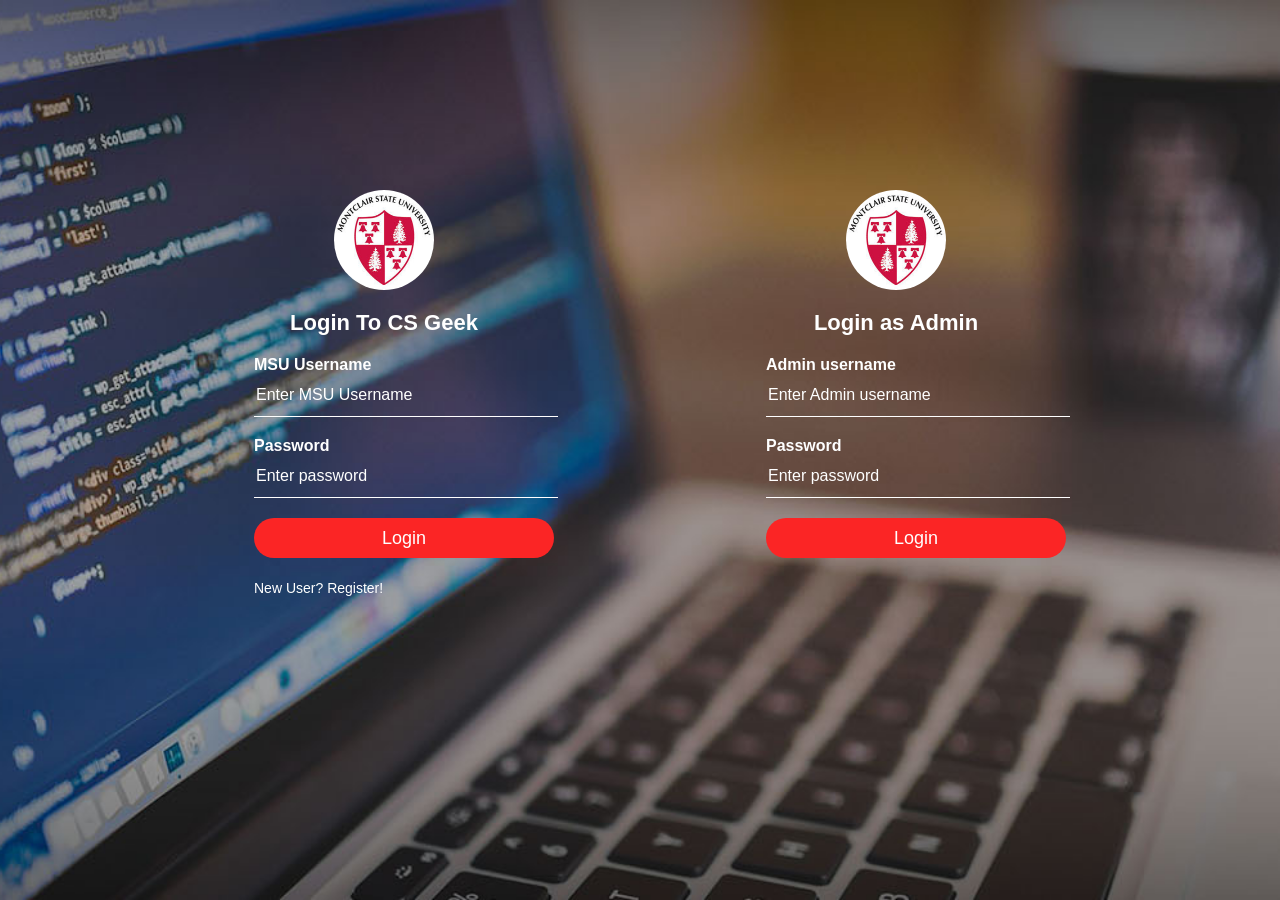
<file: index.html>
<!DOCTYPE html>
<html>
    <head>
        <title>CS Geek Login</title>
        <link rel = "stylesheet" type= "text/css" href = "styleLogin.css">
    <body>
        <div class = "loginbox">
            <img src = "avatar.jpg" class = "avatar">
                <h1>Login To CS Geek</h1>
                <form action = "loginPHP.php" method = post>
                    <p>MSU Username</p>
                    <input type = "text" name = "username" placeholder = "Enter MSU Username" required><br>
                    <p>Password</p>
                    <input type = "password" name = "password" placeholder = "Enter password" required><br>
                            <input type="submit" value="Login">
                    <a href = "register.html">New User? Register!</a>
                </form>
        </div>
        
        <div class = "admin">
                <img src = "a.jpg" class = "avatar">
            <h1>Login as Admin</h1>
            <form action = "loginAdmin.php" method = post>
                <p>Admin username</p>
                <input type = "text" name = "username" placeholder = "Enter Admin username" required><br>
                <p>Password</p>
                <input type = "password" name = "password" placeholder = "Enter password" required><br>
                        <input type="submit" value="Login">
            </form>
        </div>
    </body>
    </head>
</html
</file>
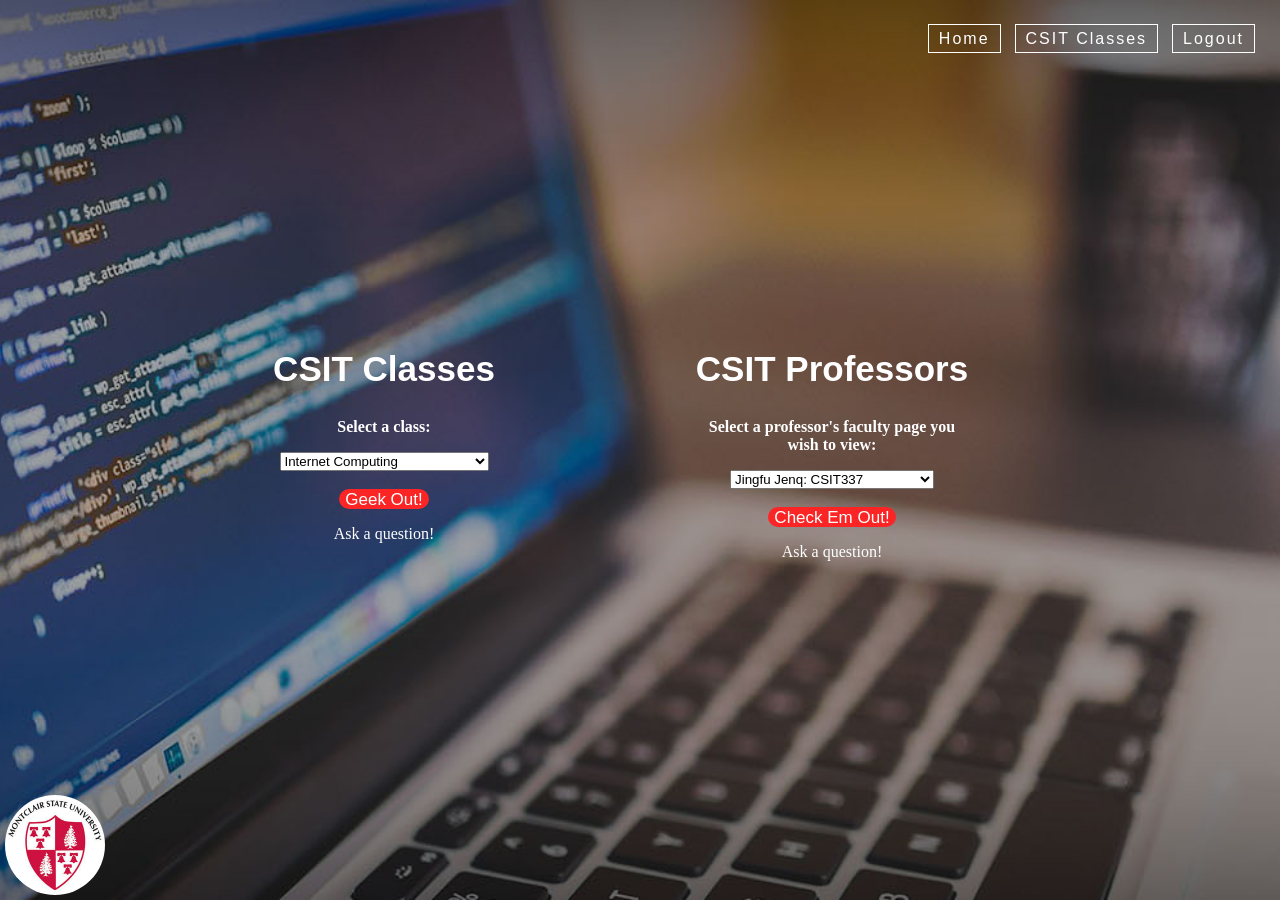
<file: csit.html>
<html>
    <head>
        <title>CS Geek Classes</title>
        <link rel = "stylesheet" type= "text/css" href = "style3CSIT.css">
    </head>

    <body style = overflow: visible;>
        <header>
            <div class = "nav-bar">
                <ul class = "menu">
                    <li><a href = "home.html"> Home</a></li>
                    <li><a href = "csit.html"> CSIT Classes</a></li>
                    <li><a href = "index.html"> Logout</a></li>
                </ul>
            </div>

            <img src = "avatar.jpg" class = "avatar">

           <div class = drop>
                <h2>CSIT Classes</h2>
                    <p><strong><label>Select a class:</label></strong></p>
                    <form action = "csitPHP.php" method = post> 
                        <select name="classes">
                            <option value="Internet Computing">Internet Computing</option>
                            <option value="Data Structures">Data Struc and Alg</option>
                            <option value="Comp Programming">Computer Programming I and II</option>
                            <option value="Comp Net">Computer Networks</option>
                        
                        </select><br><br>
                    <input type="submit" value="Geek Out!"><br>
               </form>
                    <a href = "reloadableQuestionsPage.php">Ask a question!</a>
           </div>
            <div class = prof>
                <h2>CSIT Professors</h2>
                    <p><strong><label>Select a professor's faculty page you wish to view:</label></strong></p>
                    <form action = "csitTeachers.php" method = post>
                        <select name = "professors">
                            <option value = "Jingfu Jenq">Jingfu Jenq: CSIT337</option>
                            <option value = "Boxiang Dong">Boxiang Dong: CSIT212</option>
                            <option value = "Herman Dolezal">Herman Dolezal: CSIT111/112</option>
                            <option value = "Dawei Li">Dawei Li: CSIT340</option>
                            <option value = "Hongbo Zhou">Hongbo Zhou: CSIT335</option>
                        </select><br><br>
                            <input type = "submit" value = "Check Em Out!">
                    </form>
                    <a href = "reloadableQuestionsPage.php">Ask a question!</a>
           </div>
        <!--<form action = "https://www.w3schools.com/html/">
            <form action = "http://bigocheatsheet.com/">
            <form action = "https://www.w3schools.com/java/default.asp">
            <form action = "https://www.youtube.com/watch?v=JvXro0dzJY8&list=PLdFppKg4UodjGN8nAhojxWyncoEdwTfqf">
        -->
        </header>
    </body>
</html>
</file>
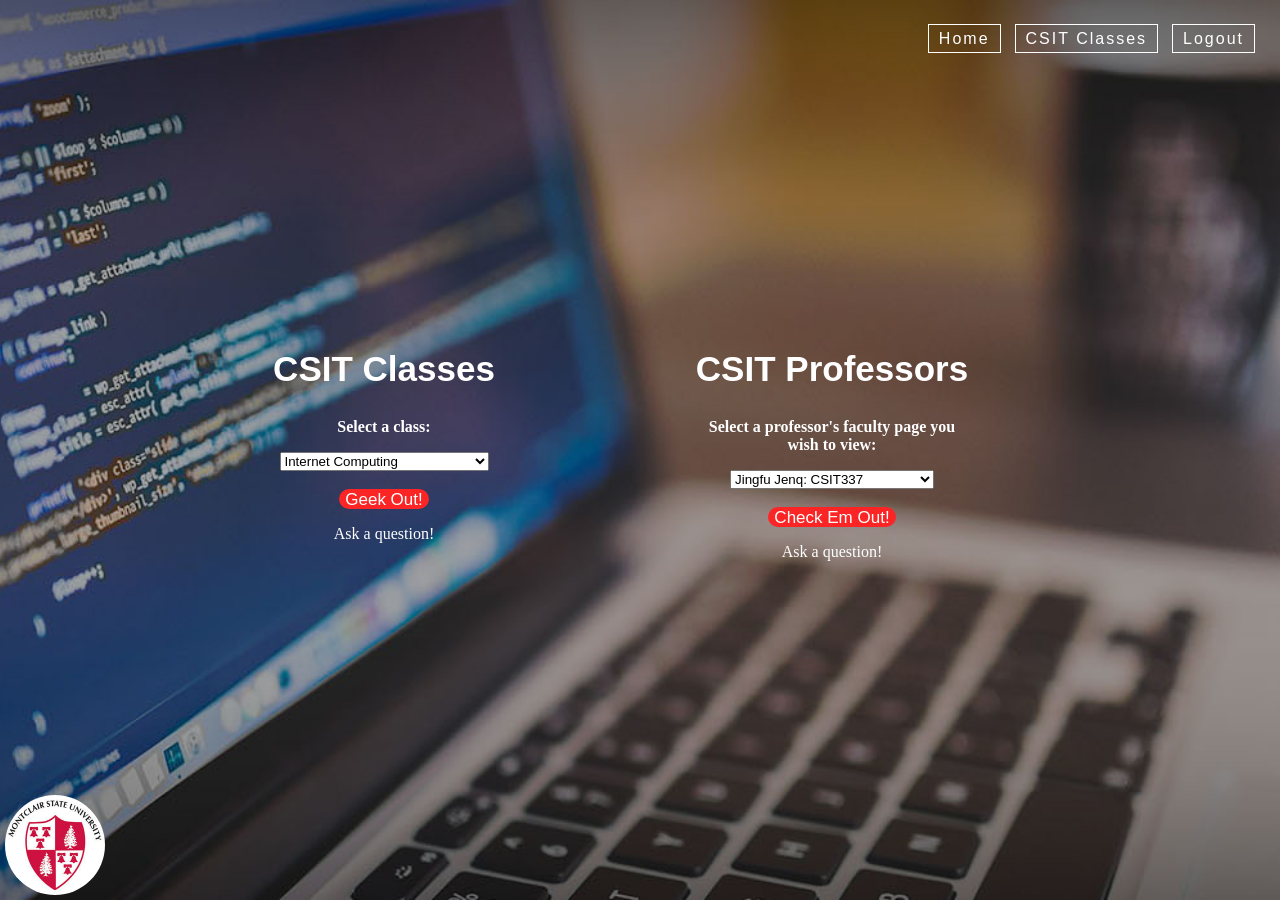
<file: csitAdmin.html>
<html>
    <head>
        <title>CS Geek Classes</title>
        <link rel = "stylesheet" type= "text/css" href = "style3CSIT.css">
    </head>

    <body style = overflow: visible;>
        <header>
            <div class = "nav-bar">
                <ul class = "menu">
                    <li><a href = "homeAdmin.html"> Home</a></li>
                    <li><a href = "csitAdmin.html"> CSIT Classes</a></li>
                    <li><a href = "index.html"> Logout</a></li>
                </ul>
            </div>

            <img src = "avatar.jpg" class = "avatar">

           <div class = drop>
                <h2>CSIT Classes</h2>
                    <p><strong><label>Select a class:</label></strong></p>
                    <form action = "csitPHP.php" method = post> 
                        <select name="classes">
                            <option value="Internet Computing">Internet Computing</option>
                            <option value="Data Structures">Data Struc and Alg</option>
                            <option value="Comp Programming">Computer Programming I and II</option>
                            <option value="Comp Net">Computer Networks</option>
                        
                        </select><br><br>
                    <input type="submit" value="Geek Out!"><br>
               </form>
                    <a href = "reloadableQuestionsPageAdmin.php">Ask a question!</a>
           </div>
            <div class = prof>
                <h2>CSIT Professors</h2>
                    <p><strong><label>Select a professor's faculty page you wish to view:</label></strong></p>
                    <form action = "csitTeachers.php" method = post>
                        <select name = "professors">
                            <option value = "Jingfu Jenq">Jingfu Jenq: CSIT337</option>
                            <option value = "Boxiang Dong">Boxiang Dong: CSIT212</option>
                            <option value = "Herman Dolezal">Herman Dolezal: CSIT111/112</option>
                            <option value = "Dawei Li">Dawei Li: CSIT340</option>
                            <option value = "Hongbo Zhou">Hongbo Zhou: CSIT335</option>
                        </select><br><br>
                            <input type = "submit" value = "Check Em Out!">
                    </form>
                    <a href = "reloadableQuestionsPageAdmin.php">Ask a question!</a>
           </div>
        <!--<form action = "https://www.w3schools.com/html/">
            <form action = "http://bigocheatsheet.com/">
            <form action = "https://www.w3schools.com/java/default.asp">
            <form action = "https://www.youtube.com/watch?v=JvXro0dzJY8&list=PLdFppKg4UodjGN8nAhojxWyncoEdwTfqf">
        -->
        </header>
    </body>
</html>
</file>
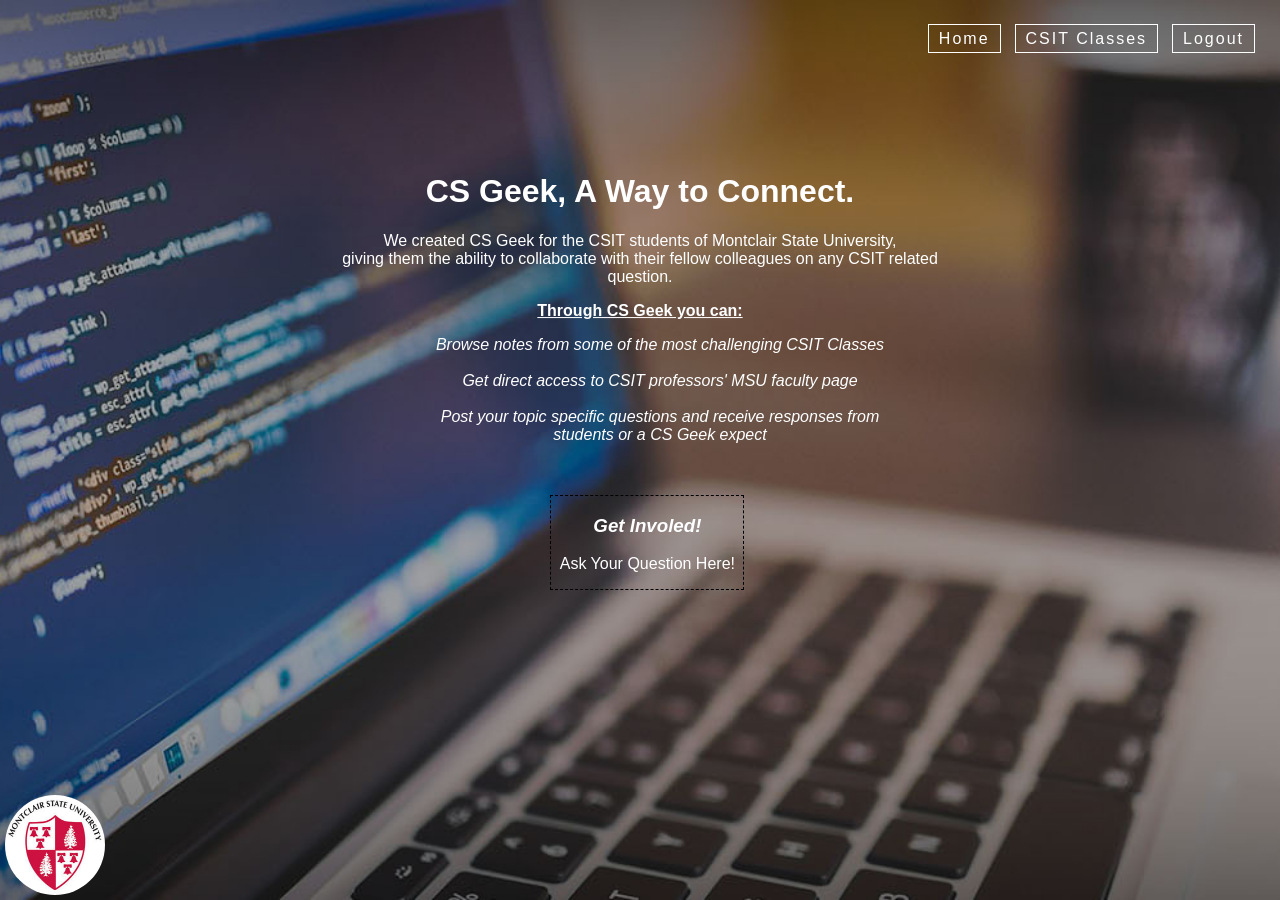
<file: home.html>
<html>
    <head>
        <title>CS Geek Home</title>
        <link rel = "stylesheet" type= "text/css" href = "style2Home.css">
    </head>

    <body>
        <header>
            <div class = "nav-bar">

            <ul class = "menu">
                    <li><a href = "home.html"> Home</a></li>
                    <li><a href = "csit.html"> CSIT Classes</a></li>
                    <li><a href = "index.html"> Logout</a></li>
            </ul>
            </div>

                <img src = "avatar.jpg" class = "avatar">
                
            <div class = "welcome">

                <h1> CS Geek, A Way to Connect.</h1>
                <p>We created CS Geek for the CSIT students of Montclair State University, <br> giving them the ability to collaborate with their fellow colleagues on any CSIT related question.</p>
                <p><u><strong>Through CS Geek you can:</strong></u></p>
                <ul style="list-style-type:none">
                    <li><i>Browse notes from some of the most challenging CSIT Classes</i></li><br>
                    <li><i>Get direct access to CSIT professors' MSU faculty page</i></li><br>
                    <li><i>Post your topic specific questions and receive responses from <br> <li class = "tab">students or a CS Geek expect</i></li><br>
                </ul>

            </div>

            <div class = "ask">
                <h3><strong><i>Get Involed!</i></strong></h3>
                <p><a href = "reloadableQuestionsPage.php">Ask Your Question Here!</a></p>
            </div>
        </header>
    </body>
</html>
</file>
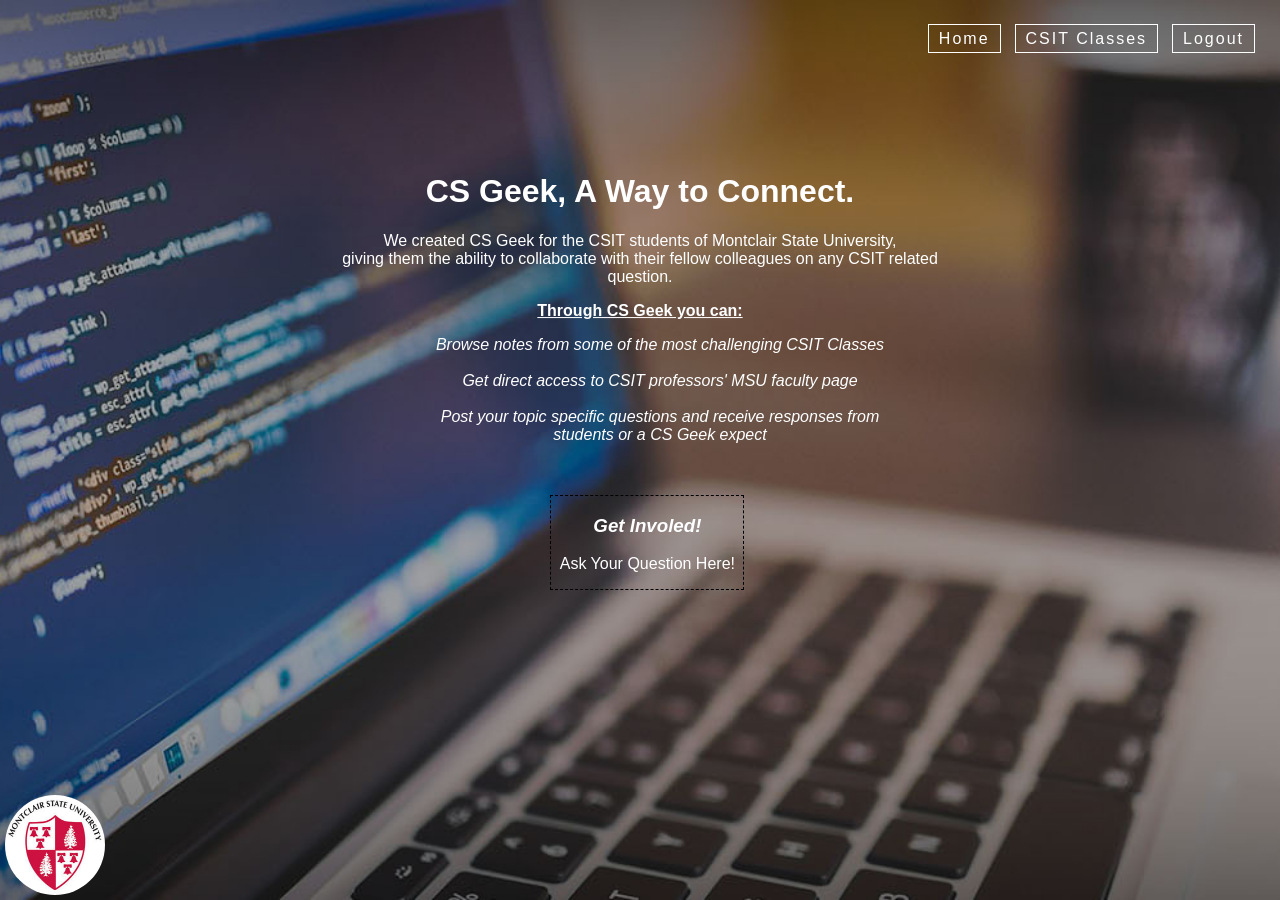
<file: homeAdmin.html>
<html>
    <head>
        <title>CS Geek Home</title>
        <link rel = "stylesheet" type= "text/css" href = "style2Home.css">
    </head>

    <body>
        <header>
            <div class = "nav-bar">

            <ul class = "menu">
                    <li><a href = "homeAdmin.html"> Home</a></li>
                    <li><a href = "csitAdmin.html"> CSIT Classes</a></li>
                    <li><a href = "index.html"> Logout</a></li>
            </ul>
            </div>

                <img src = "avatar.jpg" class = "avatar">
                
            <div class = "welcome">

                <h1> CS Geek, A Way to Connect.</h1>
                <p>We created CS Geek for the CSIT students of Montclair State University, <br> giving them the ability to collaborate with their fellow colleagues on any CSIT related question.</p>
                <p><u><strong>Through CS Geek you can:</strong></u></p>
                <ul style="list-style-type:none">
                    <li><i>Browse notes from some of the most challenging CSIT Classes</i></li><br>
                    <li><i>Get direct access to CSIT professors' MSU faculty page</i></li><br>
                    <li><i>Post your topic specific questions and receive responses from <br> <li class = "tab">students or a CS Geek expect</i></li><br>
                </ul>

            </div>

            <div class = "ask">
                <h3><strong><i>Get Involed!</i></strong></h3>
                <p><a href = "reloadableQuestionsPageAdmin.php">Ask Your Question Here!</a></p>
            </div>
        </header>
    </body>
</html>
</file>
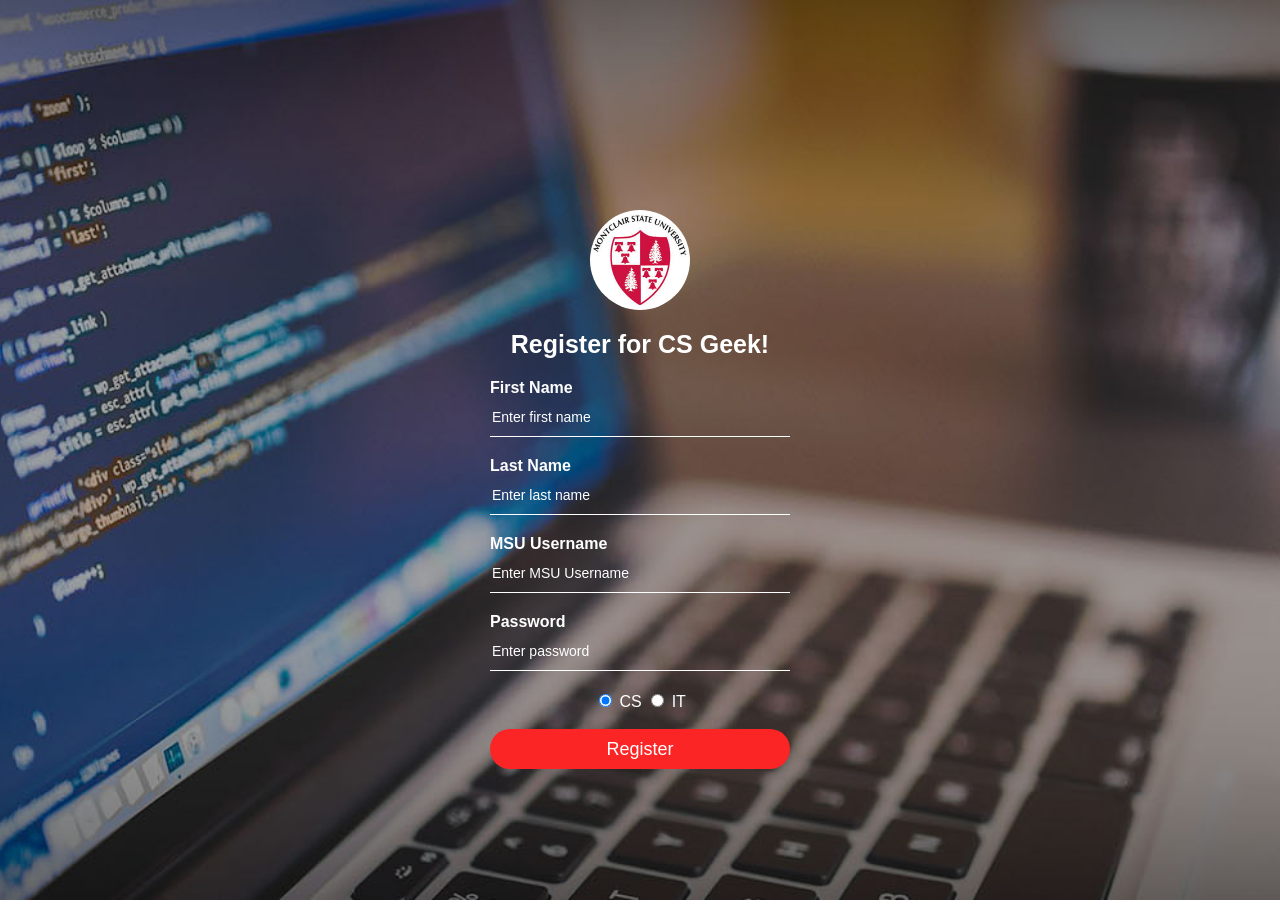
<file: register.html>
<html>
    <head>
        <title>CS Geek Registration</title>
        <link rel = "stylesheet" type= "text/css" href = "style1Register.css">
    </head>

    <body>
        <div class = "registrationbox">
                <img src = "avatar.jpg" class = "avatar">
                    <h1>Register for CS Geek!</h1>
                    <form action = "registerPHP.php" method = post>                  
                        <p>First Name</p>
                        <input type = "text" name = "firstName" placeholder = "Enter first name" required>
                        <p>Last Name</p>
                        <input type = "text" name = "lastName" placeholder = "Enter last name"required>                    
                        <p>MSU Username</p>
                        <input type = "text" name = "username" placeholder = "Enter MSU Username" required><br>
                        <p>Password</p>
                        <input type = "password" name = "password" placeholder = "Enter password" required><br>
                        <input type="radio" name="major" value="CS" checked> CS
                        <input type="radio" name="major" value="IT"> IT<br><br>
                        <input type="submit" value="Register">
                    </form>
            </div>

    </body>
</html>
</file>
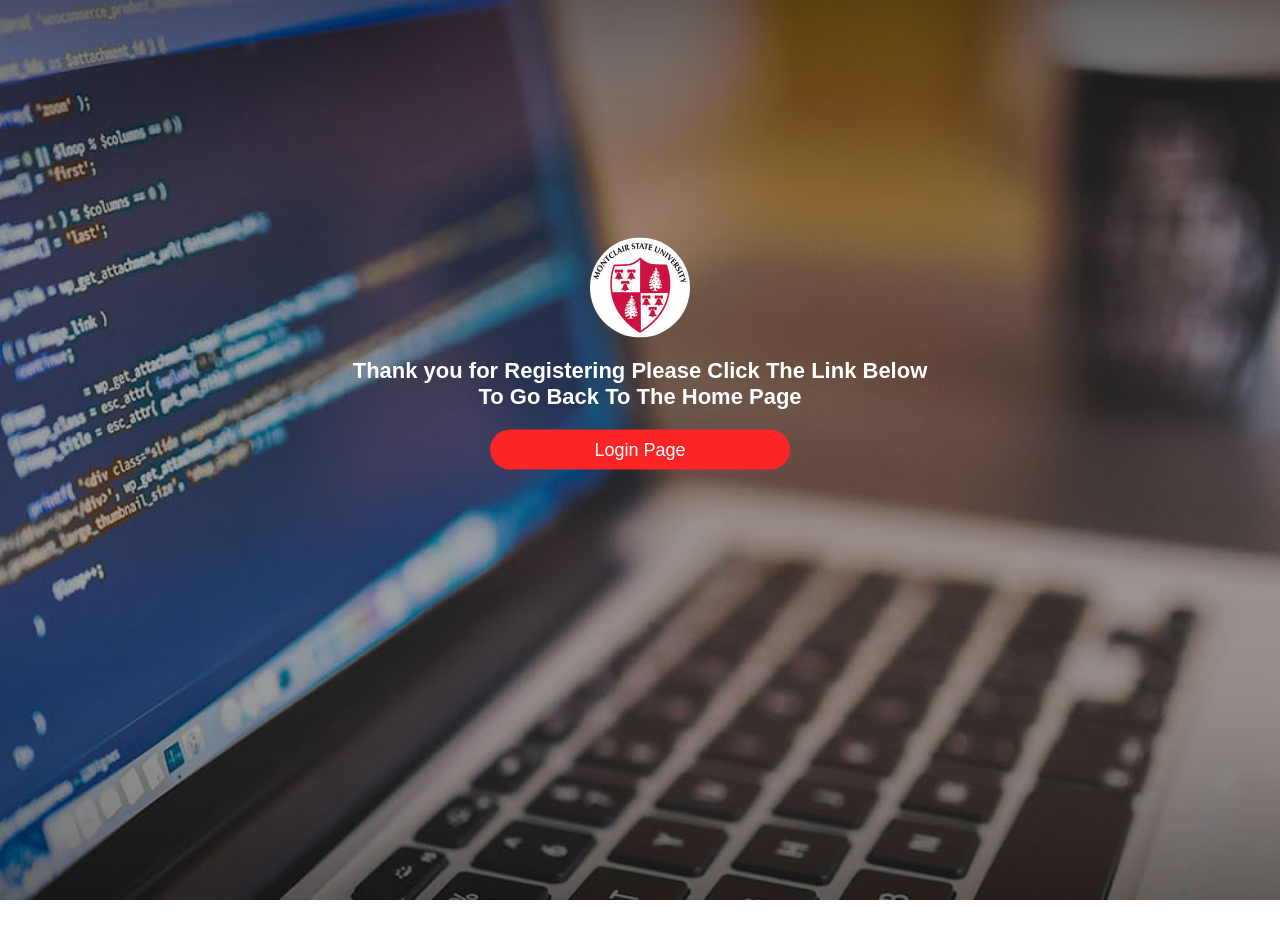
<file: registrationConfirmation.html>
<!DOCTYPE html>
<html>
<head>
    <title>CS Geek Registration Complete</title>
    <link rel = "stylesheet" type= "text/css" href = "styleRegistrationConfirmation.css">
</head>
<body>
    <div class = "registrationbox">
            <img src = "avatar.jpg" class = "avatar">
                 <h1>Thank you for Registering Please Click The Link Below <br> To Go Back To The Home Page</h1>  
        <form action = "index.html">
                <input type="submit" value="Login Page">
        </form>
    </div>
</body>
</html>
</file>
<file: styleLogin.css>
body{
    margin: 0;
    padding: 0;
    background: url(webbackground.jpg) no-repeat center center fixed; 
    -webkit-background-size: cover;
    -moz-background-size: cover;
    -o-background-size: cover;
    background-size: cover;
    font-family: sans-serif;
}

.loginbox{
    width: 320px;
    height: 420px;
    background: transparent;
    color: #fff;
    position: absolute;
    left: 30%;
    top: 50%;
    transform: translate(-50%, -50%);
    box-sizing: border-box;
    padding: 70px 30px;
}

.avatar{
    width: 100px;
    height: 100px;
    border-radius:50%;
    position: absolute;
    top: -50px;
    left: calc(50% - 50px);
}

h1{
    margin: 0;
    padding: 0 0 20px;
    text-align: center;
    font-size: 22px;
}

.loginbox p{
    margin: 0;
    padding: 0;
    font-weight: bold;
}

.loginbox input{
    width: 300px;
    margin-bottom: 20px;
}

.loginbox input[type="text"], input[type="password"]{
    border: none;
    border-bottom: 1px solid #fff;
    background: transparent;
    outline: none;
    height: 40px;
    color: #fff;
    font-size: 16px;
}

.loginbox input[type="submit"]{
    border: none;
    outline: none;
    height: 40px;
    background: #fb2525;
    color: #fff;
    font-size: 18px;
    border-radius: 20px;
}

.loginbox input[type="submit"]:hover{
    cursor: pointer;
    background: #ffc107;
    color: #000;
}

.loginbox a{
    text-decoration: none;
    font-size: 14px;
    line-height: 20px;
    color: white;
}

.loginbox a:hover{
    color: red;
}
::placeholder{
    color:white;
}



.admin p{
    margin: 0;
    padding: 0;
    font-weight: bold;
}

.admin input{
    width: 300px;
    margin-bottom: 20px;
}

.admin input[type="text"], input[type="password"]{
    border: none;
    border-bottom: 1px solid #fff;
    background: transparent;
    outline: none;
    height: 40px;
    color: #fff;
    font-size: 16px;
}

.admin input[type="submit"]{
    border: none;
    outline: none;
    height: 40px;
    background: #fb2525;
    color: #fff;
    font-size: 18px;
    border-radius: 20px;
}

.admin input[type="submit"]:hover{
    cursor: pointer;
    background: #ffc107;
    color: #000;
}

.admin{
    width: 320px;
    height: 420px;
    background: transparent;
    color: #fff;
    position: absolute;
    left: 70%;
    top: 50%;
    transform: translate(-50%, -50%);
    box-sizing: border-box;
    padding: 70px 30px;
}

.a{
    width: 100px;
    height: 100px;
    border-radius:50%;
    position: absolute;
    top: -50px;
    left: calc(50% - 50px);
}
</file>
<file: style3CSIT.css>
body{
    margin: 0;
    padding: 0;
    background: url(webbackground.jpg) no-repeat center center fixed; 
    -webkit-background-size: cover;
    -moz-background-size: cover;
    -o-background-size: cover;
    background-size: cover;
    overflow: auto;
}

header{
    background: url(webbackground.jpg);
    height: 100%;
    background-size: cover;
    background-position: center;
}

.nav-bar{
    background: transparent;
    height: 60px;
}

.menu{
    float: right;
    list-style: none;
    margin: 20px;
}

.menu li{
    display: inline-block;
    margin: 10px 5px;
}

.menu li a{
    text-decoration: none;
    color: white;
    padding: 5px 10px;
    font-family: sans-serif;
    letter-spacing: 2px;
    border: 1px solid white;
}

.menu li a:hover{
    background: red;
    transition: .4s;
    color: #000;
}


h2{
    font-size: 35px;
    font-family: sans-serif;
    color: white;
}


.drop{
    text-align: center;
    width: 340px;
    height: 320px;
    background: transparent;
    color: #fff;
    position: absolute;
    left: 30%;
    top: 50%;
    transform: translate(-50%, -50%);
    box-sizing: border-box;
    padding: 30px 30px;
}

.drop a{
    text-decoration: none;
    color: white;
}

.drop a:hover{
    color: red;
    
}

.drop input:hover{
    cursor: pointer;
    background: #ffc107;
    color: #000;
}

.drop input{
    border: none;
    outline: none;
    height: 20px;
    background: #fb2525;
    color: #fff;
    font-size: 17px;
    border-radius: 20px;
}

.avatar{
    position: absolute;
    bottom: 5px;
    left: 5px;
    width: 100px;
    height: 100px;
    border-radius:50%;
}

.prof{
    text-align: center;
    width: 340px;
    height: 320px;
    background: transparent;
    color: #fff;
    position: absolute;
    left: 65%;
    top: 50%;
    transform: translate(-50%, -50%);
    box-sizing: border-box;
    padding: 30px 30px;
}

.prof a{
    text-decoration: none;
    color: white;
}

.prof a:hover{
    color: red;
    
}

.prof input:hover{
    cursor: pointer;
    background: #ffc107;
    color: #000;
}

.prof input{
    border: none;
    outline: none;
    height: 20px;
    background: #fb2525;
    color: #fff;
    font-size: 17px;
    border-radius: 20px;
}
</file>
<file: style2Home.css>
body{
    margin: 0;
    padding: 0;
    background: url(webbackground.jpg) no-repeat center center fixed; 
    -webkit-background-size: cover;
    -moz-background-size: cover;
    -o-background-size: cover;
    background-size: cover;
}

header{
    height: 100%;
    background-size: cover;
    background-position: center;
}

.nav-bar{
    background: transparent;
    height: 60px;
}


.menu{
    float: right;
    list-style: none;
    margin: 20px;
}

.menu li{
    display: inline-block;
    margin: 10px 5px;
}

.menu li a{
    text-decoration: none;
    color: white;
    padding: 5px 10px;
    font-family: sans-serif;
    letter-spacing: 2px;
    border: 1px solid white;
}

.menu li a:hover{
    background: red;
    transition: .4s;
    color: #000;
}

.welcome{
    position: absolute;
    left: 50%;
    top: 35%;
    transform: translate(-50%, -50%);
    text-align: center;
    font-family: sans-serif;
    color: white;
}

.avatar{
    position: absolute;
    bottom: 5px;
    left: 5px;
    width: 100px;
    height: 100px;
    border-radius:50%;
}

.ask{
    color: white;
    font-family: sans-serif;
    text-align: center;
    border: 1px dashed black;
    width: 15%;
    position: absolute;
    left: 43%;
    top: 55%;

}

.ask a{
    text-decoration: none;
    color: white;
    padding: -15px;
}

.ask a:hover{
    color: red;
}
</file>
<file: style1Register.css>
body{
    margin: 0;
    padding: 0;
    background: url(webbackground.jpg) no-repeat center center fixed; 
    -webkit-background-size: cover;
    -moz-background-size: cover;
    -o-background-size: cover;
    background-size: cover;
    font-family: sans-serif;
}

form{
    display: inline-block;
}

.registrationbox{
    text-align: center;
    width: 750px;
    height: 650px;
    background: transparent;
    color: #fff;
    position: absolute;
    left: 50%;
    top: 65%;
    transform: translate(-50%, -50%);
    box-sizing: border-box;
    padding: 70px 30px;
}

.avatar{
    width: 100px;
    height: 100px;
    border-radius: 50%;
    position: absolute;
    top: -50px;
    left: calc(50% - 50px);
}

h1{
    margin: 0;
    padding: 0 0 20px;
    text-align: center;
    font-size: 25px;
}

.registrationbox p{
    text-align: left;
    margin: 0;
    padding: 0;
    font-weight: bold;
}

.registrationbox input[type="text"], input[type="password"]{
    text-align: left;
    border: none;
    border-bottom: 1px solid #fff;
    background: transparent;
    outline: none;
    height: 40px;
    color: #fff;
    font-size: 14px;  
    width: 300px;
    margin-bottom: 20px;
}

.registrationbox input[type = "radio"]{
    padding: 200px;
}

.registrationbox input[type="submit"]{
    border: none;
    outline: none;
    height: 40px;
    background: #fb2525;
    color: #fff;
    font-size: 18px;
    border-radius: 20px;
    width: 300px;
}
.registrationbox input[type="submit"]:hover{
    cursor: pointer;
    background: #ffc107;
    color: #000;
}
::placeholder{
    color:white;
}
</file>
<file: styleRegistrationConfirmation.css>
body{
    margin: 0;
    padding: 0;
    background: url(webbackground.jpg) no-repeat center center fixed; 
    -webkit-background-size: cover;
    -moz-background-size: cover;
    -o-background-size: cover;
    background-size: cover;
    font-family: sans-serif;
    overflow: hidden;
}

form{
    display: inline-block;
}

.registrationbox{
    text-align: center;
    width: 750px;
    height: 650px;
    background: transparent;
    color: #fff;
    position: absolute;
    left: 50%;
    top: 50%;
    transform: translate(-50%, -25%);
    box-sizing: border-box;
    padding: 70px 30px;
}

.avatar{
    width: 100px;
    height: 100px;
    border-radius: 50%;
    position: absolute;
    top: -50px;
    left: calc(50% - 50px);
}

h1{
    margin: 0;
    padding: 0 0 20px;
    text-align: center;
    font-size: 22px;
}

.registrationbox p{
    text-align: left;
    margin: 0;
    padding: 0;
    font-weight: bold;
}

.registrationbox input[type="submit"]{
    border: none;
    outline: none;
    height: 40px;
    background: #fb2525;
    color: #fff;
    font-size: 18px;
    border-radius: 20px;
    width: 300px;
}
.registrationbox input[type="submit"]:hover{
    cursor: pointer;
    background: #ffc107;
    color: #000;
}
::placeholder{
    color:white;
}
</file>
